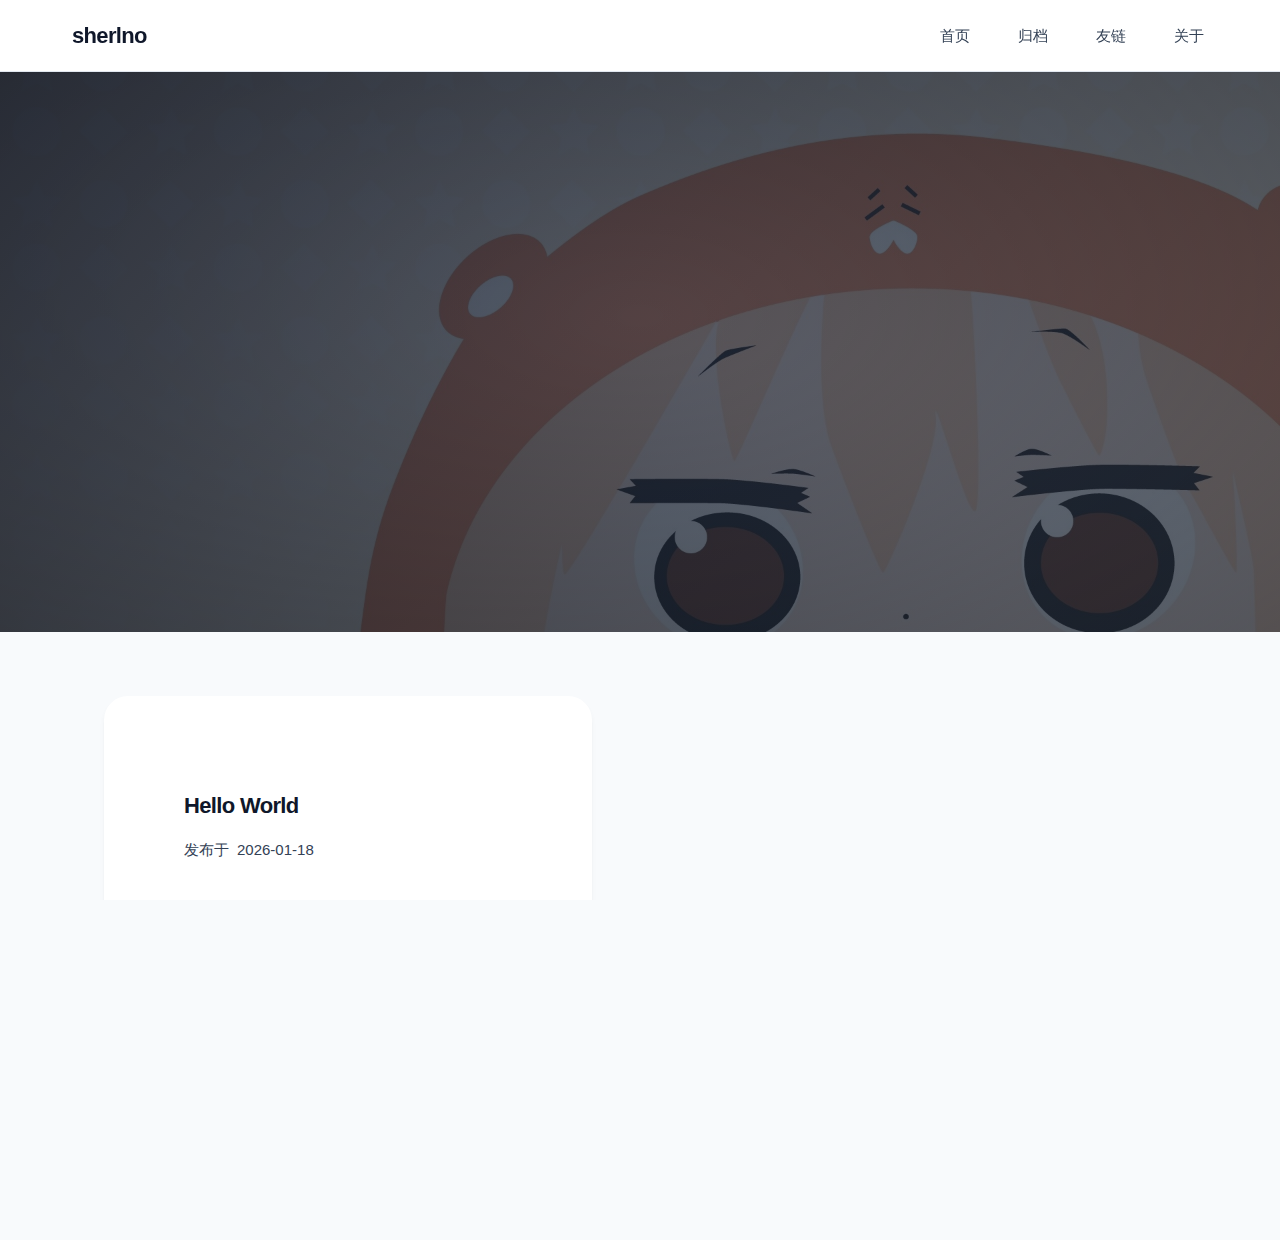
<file: index.html>
<!DOCTYPE html>
<html lang="en">
<head>
  <meta charset="UTF-8">
  <meta name="viewport" content="width=device-width, initial-scale=1.0">
  <meta http-equiv="X-UA-Compatible" content="ie=edge">
  <meta name="theme-color" content="#3367D6"/>
  <link rel="apple-touch-icon" href="/icons-192.png">
  <link rel="manifest" href="/manifest.json">
  
  <meta name="generator" content="Hexo 8.1.1">

  

  

  
    <meta name="author" content="sherlno">
  

  

  

  <title>sherlno</title>

  

  
    <link rel="shortcut icon" href="/favicon.ico">
  

  

  

  

  
<link rel="stylesheet" href="/css/style.css">

</head>
<body>
  <div class="root-container">
    
<!-- header container -->
<header class="header-container">
  
    <div class="post-image"></div>
  

  <!-- navbar -->
<nav class="navbar">
  <div class="navbar-content">
    <!-- logo -->
    <div class="navbar-logo">
      <a href="/">
        
          sherlno
        
      </a>
    </div>
    
    <!-- 导航链接 -->
    <ul class="navbar-list">
      
        
        <li class="navbar-list-item">
          <a href="/">首页</a>
        </li>
      
        
        <li class="navbar-list-item">
          <a href="/archives">归档</a>
        </li>
      
        
        <li class="navbar-list-item">
          <a href="/links">友链</a>
        </li>
      
        
        <li class="navbar-list-item">
          <a href="/about">关于</a>
        </li>
      
    </ul>
    
    <!-- 移动端菜单按钮 -->
    <div class="navbar-btn" aria-label="Toggle menu" role="button" tabindex="0">
      <div></div>
      <div></div>
      <div></div>
    </div>
  </div>
</nav>

  
  
    <div class="header-content">
      <div class="post-text layout-block layout-padding">
        <h1 class="title-wrap">sherlno</h1>
        
      </div>
    </div>
  

  
  

  
  

  
  

  
  

  
  
  
</header>

    <!-- 首页 -->

<!-- post list container -->
<div class="body-container">
  <div class="content-container layout-block article-list">
    
      <div class="article-item layout-padding">
        <article class="card-container article-card content-padding--large soft-size--large soft-style--box">
          

          <div class="card-text">
            
              <a href="/2026/01/18/hello-world/" itemprop="url">
                <h2 class="card-text--title">Hello World</h2>
              </a>
            
            <div class="card-text--row">
              <span>发布于</span>
              <time  class="article-date" datetime="2026-01-18T12:32:53.211Z" itemprop="datePublished">2026-01-18</time>
            </div>
            
            <ul class="wrap-list light">
  
</ul>
            <ul class="wrap-list light">
  
</ul>
          </div>
        </article>
      </div>
    
  </div>
</div>

<!-- page container -->



    <!-- footer container -->
<footer id="footer" class="footer">
  <div class="footer-container">
    
    <div class="social-icons">
      
        
      
        
      
        
      
        
          <a href="https://github.com/SherlnoW/" class="soft-size--primary soft-style--box" target="_blank" rel="noopener noreferrer">
            <svg class="icon icon-github" viewBox="0 0 1024 1024" version="1.1" xmlns="http://www.w3.org/2000/svg">
  <path d="M64.6 512c0 195.6 125.4 361.9 300.1 422.9 23.5 5.9 19.9-10.8 19.9-22.2v-77.6c-135.8 15.9-141.3-74-150.5-89-18.5-31.5-61.9-39.5-49-54.5 31-15.9 62.5 4 98.9 58 26.4 39.1 77.9 32.5 104.1 26 5.7-23.5 17.9-44.5 34.7-60.9-140.7-25.2-199.4-111.1-199.4-213.3 0-49.5 16.4-95.1 48.4-131.8-20.4-60.6 1.9-112.4 4.9-120.1 58.2-5.2 118.5 41.6 123.3 45.3 33.1-8.9 70.8-13.7 112.9-13.7 42.4 0 80.3 4.9 113.5 13.9 11.3-8.6 67.3-48.8 121.4-43.9 2.9 7.7 24.7 58.3 5.5 118.1 32.5 36.8 49 82.8 49 132.4 0 102.3-59 188.3-200.2 213.2 23.5 23.3 38.1 55.5 38.1 91.1v112.7c0.8 9 0 17.9 15.1 17.9C832.7 877 960.4 709.4 960.4 512.1c0-247.5-200.6-447.9-447.9-447.9C265 64.1 64.6 264.5 64.6 512z"></path>
</svg>
          </a>
        
      
        
          <a href="https://twitter.com/guanquanhong" class="soft-size--primary soft-style--box" target="_blank" rel="noopener noreferrer">
            <svg class="icon icon-twitter" viewBox="0 0 1024 1024" version="1.1" xmlns="http://www.w3.org/2000/svg">
  <path d="M962.285714 233.142857q-38.285714 56-92.571429 95.428571 0.571429 8 0.571429 24 0 74.285714-21.714286 148.285714t-66 142-105.428571 120.285714-147.428571 83.428571-184.571429 31.142857q-154.857143 0-283.428571-82.857143 20 2.285714 44.571429 2.285714 128.571429 0 229.142857-78.857143-60-1.142857-107.428571-36.857143t-65.142857-91.142857q18.857143 2.857143 34.857143 2.857143 24.571429 0 48.571429-6.285714-64-13.142857-106-63.714286t-42-117.428571l0-2.285714q38.857143 21.714286 83.428571 23.428571-37.714286-25.142857-60-65.714286t-22.285714-88q0-50.285714 25.142857-93.142857 69.142857 85.142857 168.285714 136.285714t212.285714 56.857143q-4.571429-21.714286-4.571429-42.285714 0-76.571429 54-130.571429t130.571429-54q80 0 134.857143 58.285714 62.285714-12 117.142857-44.571429-21.142857 65.714286-81.142857 101.714286 53.142857-5.714286 106.285714-28.571429z"></path>
</svg>
          </a>
        
      
    </div>
     
    <p>&copy; 2026 <a href="/" target="_blank">sherlno</a></p>

    
  </div>
</footer>
  </div>

  <div class="back-to-top-fixed soft-size--round soft-style--box">
    <svg class="icon icon-back-to-top" viewBox="0 0 1024 1024" version="1.1" xmlns="http://www.w3.org/2000/svg">
      <path d="M725.333333 426.666667c-12.8 0-21.333333-4.266667-29.866667-12.8l-213.333333-213.333333c-17.066667-17.066667-17.066667-42.666667 0-59.733333s42.666667-17.066667 59.733333 0l213.333333 213.333333c17.066667 17.066667 17.066667 42.666667 0 59.733333C746.666667 422.4 738.133333 426.666667 725.333333 426.666667z"></path>
      <path d="M298.666667 426.666667c-12.8 0-21.333333-4.266667-29.866667-12.8-17.066667-17.066667-17.066667-42.666667 0-59.733333l213.333333-213.333333c17.066667-17.066667 42.666667-17.066667 59.733333 0s17.066667 42.666667 0 59.733333l-213.333333 213.333333C320 422.4 311.466667 426.666667 298.666667 426.666667z"></path>
      <path d="M512 896c-25.6 0-42.666667-17.066667-42.666667-42.666667L469.333333 170.666667c0-25.6 17.066667-42.666667 42.666667-42.666667s42.666667 17.066667 42.666667 42.666667l0 682.666667C554.666667 878.933333 537.6 896 512 896z"></path>
    </svg>
  </div>

  
  










  


  


  




<script src="/js/script.js"></script>


  
  <!-- 尾部用户自定义相关内容 -->
</body>
</html>
</file>
<file: css/style.css>
/**
 * 现代化设计系统 - Modern Design System
 * 
 * 基于专业设计原则重构的 Hexo 主题样式
 * 特点：
 * 1. 专业大气的视觉风格
 * 2. 完整的响应式设计
 * 3. 精致的动画和交互
 * 4. 无障碍设计支持
 * 5. 性能优化
 */
@media screen and (min-width: 1024px) {
  :root {
    --layout-max-width: 1200px;
    --layout-padding: 32px;
    --content-large-padding: 48px 40px;
    --content-primary-padding: 32px 28px;
    --content-small-padding: 24px 20px;
    --font-hero-size: 64px;
    --font-display-size: 48px;
    --font-large-size: 32px;
    --font-stress-size: 22px;
    --font-common-size: 17px;
    --font-base-size: 15px;
    --font-small-size: 13px;
    --font-base-lh: 1.7;
    --font-heading-lh: 1.3;
    --letter-spacing-tight: -0.03em;
    --letter-spacing-normal: 0;
    --letter-spacing-wide: 0.02em;
    --banner-height: 560px;
    --radius-xl: 24px;
    --radius-lg: 16px;
    --radius-md: 12px;
    --radius-sm: 8px;
    --radius-xs: 4px;
    --radius-full: 9999px;
    --shadow-sm: 0 1px 2px 0 rgba(0,0,0,0.03);
    --shadow-md: 0 4px 6px -1px rgba(0,0,0,0.05), 0 2px 4px -2px rgba(0,0,0,0.03);
    --shadow-lg: 0 10px 15px -3px rgba(0,0,0,0.06), 0 4px 6px -4px rgba(0,0,0,0.03);
    --shadow-xl: 0 20px 25px -5px rgba(0,0,0,0.08), 0 8px 10px -6px rgba(0,0,0,0.04);
    --shadow-2xl: 0 25px 50px -12px rgba(0,0,0,0.12);
    --shadow-inner: inset 0 2px 4px 0 rgba(0,0,0,0.03);
    --space-1: 4px;
    --space-2: 8px;
    --space-3: 12px;
    --space-4: 16px;
    --space-5: 20px;
    --space-6: 24px;
    --space-8: 32px;
    --space-10: 40px;
    --space-12: 48px;
    --space-16: 64px;
    --space-20: 80px;
    --transition-fast: 150ms cubic-bezier(0.4, 0, 0.2, 1);
    --transition-base: 250ms cubic-bezier(0.4, 0, 0.2, 1);
    --transition-slow: 350ms cubic-bezier(0.4, 0, 0.2, 1);
  }
}
@media screen and (min-width: 768px) and (max-width: 1023px) {
  :root {
    --layout-max-width: 100%;
    --layout-padding: 24px;
    --content-large-padding: 36px 32px;
    --content-primary-padding: 28px 24px;
    --content-small-padding: 20px 16px;
    --font-hero-size: 48px;
    --font-display-size: 36px;
    --font-large-size: 28px;
    --font-stress-size: 20px;
    --font-common-size: 16px;
    --font-base-size: 14px;
    --font-small-size: 12px;
    --font-base-lh: 1.65;
    --banner-height: 420px;
    --radius-xl: 20px;
    --radius-lg: 14px;
    --radius-md: 10px;
    --radius-sm: 6px;
  }
}
@media screen and (max-width: 767px) {
  :root {
    --layout-max-width: 100%;
    --layout-padding: 16px;
    --content-large-padding: 28px 20px;
    --content-primary-padding: 20px 16px;
    --content-small-padding: 16px 12px;
    --font-hero-size: 36px;
    --font-display-size: 28px;
    --font-large-size: 24px;
    --font-stress-size: 18px;
    --font-common-size: 15px;
    --font-base-size: 14px;
    --font-small-size: 12px;
    --font-base-lh: 1.6;
    --banner-height: 340px;
    --radius-xl: 16px;
    --radius-lg: 12px;
    --radius-md: 8px;
    --radius-sm: 6px;
  }
}
:root {
  --z-dropdown: 100;
  --z-sticky: 200;
  --z-fixed: 300;
  --z-modal-backdrop: 400;
  --z-modal: 500;
  --z-popover: 600;
  --z-tooltip: 700;
  scroll-behavior: smooth;
  --font-sans: -apple-system, BlinkMacSystemFont, "Segoe UI", Roboto, "Helvetica Neue", Arial, "Noto Sans", "PingFang SC", "Hiragino Sans GB", "Microsoft YaHei", sans-serif;
  --font-mono: "SF Mono", "Fira Code", Consolas, Monaco, "Courier New", monospace;
}
:root.theme-light {
  --color-primary-50: #f0f9ff;
  --color-primary-100: #e0f2fe;
  --color-primary-200: #bae6fd;
  --color-primary-300: #7dd3fc;
  --color-primary-400: #38bdf8;
  --color-primary-500: #0ea5e9;
  --color-primary-600: #0284c7;
  --color-primary-700: #0369a1;
  --color-primary-800: #075985;
  --color-primary-900: #0c4a6e;
  --color-neutral-0: #fff;
  --color-neutral-50: #f8fafc;
  --color-neutral-100: #f1f5f9;
  --color-neutral-200: #e2e8f0;
  --color-neutral-300: #cbd5e1;
  --color-neutral-400: #94a3b8;
  --color-neutral-500: #64748b;
  --color-neutral-600: #475569;
  --color-neutral-700: #334155;
  --color-neutral-800: #1e293b;
  --color-neutral-900: #0f172a;
  --color-neutral-950: #020617;
  --color-success: #10b981;
  --color-warning: #f59e0b;
  --color-error: #ef4444;
  --color-info: #0ea5e9;
  --theme-bg-primary: #f8fafc;
  --theme-bg-secondary: #f1f5f9;
  --theme-bg-tertiary: #e2e8f0;
  --theme-bg-card: #fff;
  --theme-bg-hover: #f1f5f9;
  --theme-bg-active: #f0f9ff;
  --theme-text-primary: #0f172a;
  --theme-text-secondary: #334155;
  --theme-text-tertiary: #64748b;
  --theme-text-disabled: #94a3b8;
  --theme-text-inverse: #fff;
  --theme-border-primary: #e2e8f0;
  --theme-border-secondary: #cbd5e1;
  --theme-border-focus: #38bdf8;
  --theme-text-active: #0284c7;
  --theme-text-link: #0284c7;
  --theme-bg-active-subtle: #f0f9ff;
}
:root.theme-dark {
  --color-primary-50: #0c4a6e;
  --color-primary-100: #075985;
  --color-primary-200: #0369a1;
  --color-primary-300: #0284c7;
  --color-primary-400: #0ea5e9;
  --color-primary-500: #38bdf8;
  --color-primary-600: #7dd3fc;
  --color-primary-700: #bae6fd;
  --color-primary-800: #e0f2fe;
  --color-primary-900: #f0f9ff;
  --color-neutral-0: #000;
  --color-neutral-50: #020617;
  --color-neutral-100: #0f172a;
  --color-neutral-200: #1e293b;
  --color-neutral-300: #334155;
  --color-neutral-400: #475569;
  --color-neutral-500: #64748b;
  --color-neutral-600: #94a3b8;
  --color-neutral-700: #cbd5e1;
  --color-neutral-800: #e2e8f0;
  --color-neutral-900: #f1f5f9;
  --color-neutral-950: #f8fafc;
  --color-success: #34d399;
  --color-warning: #fbbf24;
  --color-error: #f87171;
  --color-info: #0ea5e9;
  --theme-bg-primary: #0f172a;
  --theme-bg-secondary: #1e293b;
  --theme-bg-tertiary: #334155;
  --theme-bg-card: #1e293b;
  --theme-bg-hover: #334155;
  --theme-bg-active: #075985;
  --theme-text-primary: #f1f5f9;
  --theme-text-secondary: #cbd5e1;
  --theme-text-tertiary: #64748b;
  --theme-text-disabled: #475569;
  --theme-text-inverse: #000;
  --theme-border-primary: #334155;
  --theme-border-secondary: #475569;
  --theme-border-focus: #0ea5e9;
  --theme-text-active: #0ea5e9;
  --theme-text-link: #0ea5e9;
  --theme-bg-active-subtle: #075985;
}
@media (prefers-color-scheme: light) {
  :root {
    --color-primary-50: #f0f9ff;
    --color-primary-100: #e0f2fe;
    --color-primary-200: #bae6fd;
    --color-primary-300: #7dd3fc;
    --color-primary-400: #38bdf8;
    --color-primary-500: #0ea5e9;
    --color-primary-600: #0284c7;
    --color-primary-700: #0369a1;
    --color-primary-800: #075985;
    --color-primary-900: #0c4a6e;
    --color-neutral-0: #fff;
    --color-neutral-50: #f8fafc;
    --color-neutral-100: #f1f5f9;
    --color-neutral-200: #e2e8f0;
    --color-neutral-300: #cbd5e1;
    --color-neutral-400: #94a3b8;
    --color-neutral-500: #64748b;
    --color-neutral-600: #475569;
    --color-neutral-700: #334155;
    --color-neutral-800: #1e293b;
    --color-neutral-900: #0f172a;
    --color-neutral-950: #020617;
    --color-success: #10b981;
    --color-warning: #f59e0b;
    --color-error: #ef4444;
    --color-info: #0ea5e9;
    --theme-bg-primary: #f8fafc;
    --theme-bg-secondary: #f1f5f9;
    --theme-bg-tertiary: #e2e8f0;
    --theme-bg-card: #fff;
    --theme-bg-hover: #f1f5f9;
    --theme-bg-active: #f0f9ff;
    --theme-text-primary: #0f172a;
    --theme-text-secondary: #334155;
    --theme-text-tertiary: #64748b;
    --theme-text-disabled: #94a3b8;
    --theme-text-inverse: #fff;
    --theme-border-primary: #e2e8f0;
    --theme-border-secondary: #cbd5e1;
    --theme-border-focus: #38bdf8;
    --theme-text-active: #0284c7;
    --theme-text-link: #0284c7;
    --theme-bg-active-subtle: #f0f9ff;
  }
}
@media (prefers-color-scheme: dark) {
  :root {
    --color-primary-50: #0c4a6e;
    --color-primary-100: #075985;
    --color-primary-200: #0369a1;
    --color-primary-300: #0284c7;
    --color-primary-400: #0ea5e9;
    --color-primary-500: #38bdf8;
    --color-primary-600: #7dd3fc;
    --color-primary-700: #bae6fd;
    --color-primary-800: #e0f2fe;
    --color-primary-900: #f0f9ff;
    --color-neutral-0: #000;
    --color-neutral-50: #020617;
    --color-neutral-100: #0f172a;
    --color-neutral-200: #1e293b;
    --color-neutral-300: #334155;
    --color-neutral-400: #475569;
    --color-neutral-500: #64748b;
    --color-neutral-600: #94a3b8;
    --color-neutral-700: #cbd5e1;
    --color-neutral-800: #e2e8f0;
    --color-neutral-900: #f1f5f9;
    --color-neutral-950: #f8fafc;
    --color-success: #34d399;
    --color-warning: #fbbf24;
    --color-error: #f87171;
    --color-info: #0ea5e9;
    --theme-bg-primary: #0f172a;
    --theme-bg-secondary: #1e293b;
    --theme-bg-tertiary: #334155;
    --theme-bg-card: #1e293b;
    --theme-bg-hover: #334155;
    --theme-bg-active: #075985;
    --theme-text-primary: #f1f5f9;
    --theme-text-secondary: #cbd5e1;
    --theme-text-tertiary: #64748b;
    --theme-text-disabled: #475569;
    --theme-text-inverse: #000;
    --theme-border-primary: #334155;
    --theme-border-secondary: #475569;
    --theme-border-focus: #0ea5e9;
    --theme-text-active: #0ea5e9;
    --theme-text-link: #0ea5e9;
    --theme-bg-active-subtle: #075985;
  }
}
::-webkit-scrollbar {
  width: 8px;
  height: 8px;
}
::-webkit-scrollbar-track {
  background: var(--theme-bg-primary);
}
::-webkit-scrollbar-thumb {
  background: var(--theme-text-tertiary);
  border-radius: 4px;
  transition: background var(--transition-fast);
}
::-webkit-scrollbar-thumb:hover {
  background: var(--theme-text-secondary);
}
*,
*::before,
*::after {
  box-sizing: border-box;
}
* {
  margin: 0;
  padding: 0;
}
html,
body {
  height: 100%;
  overflow-x: hidden;
}
html {
  font-family: var(--font-sans);
  font-size: var(--font-base-size);
  line-height: var(--font-base-lh);
  -webkit-font-smoothing: antialiased;
  -moz-osx-font-smoothing: grayscale;
  text-rendering: optimizeLegibility;
  scroll-behavior: smooth;
}
body {
  font-family: var(--font-sans);
  font-size: var(--font-common-size);
  line-height: var(--font-base-lh);
  color: var(--theme-text-primary);
  background-color: var(--theme-bg-primary);
  transition: background-color var(--transition-base), color var(--transition-base);
}
img,
picture,
video,
canvas,
svg {
  display: block;
  max-width: 100%;
  height: auto;
}
input,
button,
textarea,
select {
  font: inherit;
}
p,
h1,
h2,
h3,
h4,
h5,
h6 {
  overflow-wrap: break-word;
}
a {
  color: inherit;
  text-decoration: none;
}
ul,
ol {
  list-style: none;
}
button {
  cursor: pointer;
  border: none;
  background: none;
  padding: 0;
}
.root-container {
  min-height: 100vh;
  display: flex;
  flex-direction: column;
  background-color: var(--theme-bg-primary);
  transition: background-color var(--transition-base);
}
.body-container {
  flex: 1;
  position: relative;
  padding: var(--space-8) 0;
}
.content-container {
  width: 100%;
  max-width: var(--layout-max-width);
  margin-left: auto;
  margin-right: auto;
  padding-left: var(--layout-padding);
  padding-right: var(--layout-padding);
}
.layout-block {
  width: 100%;
  max-width: var(--layout-max-width);
  margin-left: auto;
  margin-right: auto;
}
.layout-padding {
  padding: var(--layout-padding);
}
.layout-margin {
  margin: var(--layout-padding);
}
.content-padding--large {
  padding: var(--content-large-padding);
}
.content-padding--primary {
  padding: var(--content-primary-padding);
}
.content-padding--small {
  padding: var(--content-small-padding);
}
.card {
  background-color: var(--theme-bg-card);
  border-radius: var(--radius-xl);
  box-shadow: var(--shadow-md);
  transition: transform var(--transition-base), box-shadow var(--transition-base);
}
.card:hover {
  transform: translateY(-4px);
  box-shadow: var(--shadow-xl);
}
.card:active {
  transform: translateY(-2px);
}
.card--large {
  border-radius: var(--radius-xl);
  padding: var(--content-large-padding);
}
.card--medium {
  border-radius: var(--radius-lg);
  padding: var(--content-primary-padding);
}
.card--small {
  border-radius: var(--radius-md);
  padding: var(--content-small-padding);
}
.btn {
  display: inline-flex;
  align-items: center;
  justify-content: center;
  gap: var(--space-2);
  font-weight: 600;
  border-radius: var(--radius-lg);
  transition: all var(--transition-base);
  cursor: pointer;
  border: none;
  text-decoration: none;
}
.btn:focus-visible {
  outline: 2px solid var(--theme-border-focus);
  outline-offset: 2px;
}
.btn--primary {
  background: linear-gradient(135deg, var(--color-primary-500), var(--color-primary-600));
  color: var(--theme-text-inverse);
  box-shadow: 0 4px 14px 0 rgba(14,165,233,0.39);
}
.btn--primary:hover {
  transform: translateY(-2px);
  box-shadow: 0 6px 20px 0 rgba(14,165,233,0.5);
}
.btn--primary:active {
  transform: translateY(0);
}
.btn--secondary {
  background: var(--theme-bg-card);
  color: var(--theme-text-primary);
  border: 1px solid var(--theme-border-primary);
}
.btn--secondary:hover {
  background: var(--theme-bg-hover);
  border-color: var(--theme-border-secondary);
  transform: translateY(-2px);
}
.btn--secondary:active {
  transform: translateY(0);
}
.btn--ghost {
  background: transparent;
  color: var(--theme-text-secondary);
}
.btn--ghost:hover {
  background: var(--theme-bg-hover);
  color: var(--theme-text-primary);
}
.btn--small {
  padding: var(--space-2) var(--space-4);
  font-size: var(--font-small-size);
}
.btn--medium {
  padding: var(--space-3) var(--space-6);
  font-size: var(--font-base-size);
}
.btn--large {
  padding: var(--space-4) var(--space-8);
  font-size: var(--font-stress-size);
}
.link {
  color: var(--theme-text-link);
  text-decoration: none;
  font-weight: 500;
  transition: color var(--transition-fast);
}
.link:hover {
  color: var(--theme-text-active);
  text-decoration: underline;
}
.link--underline {
  position: relative;
}
.link--underline::after {
  content: '';
  position: absolute;
  bottom: -2px;
  left: 0;
  width: 0;
  height: 2px;
  background: var(--theme-text-active);
  transition: width var(--transition-base);
}
.link--underline:hover::after {
  width: 100%;
}
.tag {
  display: inline-flex;
  align-items: center;
  padding: var(--space-1) var(--space-3);
  font-size: var(--font-small-size);
  font-weight: 500;
  border-radius: var(--radius-full);
  background: var(--theme-bg-tertiary);
  color: var(--theme-text-secondary);
  transition: all var(--transition-fast);
}
.tag:hover {
  background: var(--theme-bg-hover);
  color: var(--theme-text-primary);
  transform: translateY(-1px);
}
.tag--primary {
  background: var(--color-primary-100);
  color: var(--color-primary-700);
}
.tag--success {
  background: rgba(16,185,129,0.1);
  color: var(--color-success);
}
.tag--warning {
  background: rgba(245,158,11,0.1);
  color: var(--color-warning);
}
.tag--error {
  background: rgba(239,68,68,0.1);
  color: var(--color-error);
}
.animate-fade-in {
  animation: fadeIn 0.3s ease-out forwards;
}
.animate-fade-in-up {
  animation: fadeInUp 0.4s cubic-bezier(0.4, 0, 0.2, 1) forwards;
  opacity: 0;
}
.animate-slide-in-right {
  animation: slideInRight 0.3s ease-out forwards;
}
.animate-pulse {
  animation: pulse 2s cubic-bezier(0.4, 0, 0.6, 1) infinite;
}
.text-truncate {
  overflow: hidden;
  text-overflow: ellipsis;
  white-space: nowrap;
}
.text-truncate-2 {
  display: -webkit-box;
  -webkit-line-clamp: 2;
  -webkit-box-orient: vertical;
  overflow: hidden;
}
.text-truncate-3 {
  display: -webkit-box;
  -webkit-line-clamp: 3;
  -webkit-box-orient: vertical;
  overflow: hidden;
}
.sr-only {
  position: absolute;
  width: 1px;
  height: 1px;
  padding: 0;
  margin: -1px;
  overflow: hidden;
  clip: rect(0, 0, 0, 0);
  white-space: nowrap;
  border: 0;
}
.hide-scrollbar {
  -ms-overflow-style: none;
  scrollbar-width: none;
}
.hide-scrollbar::-webkit-scrollbar {
  display: none;
}
.back-to-top-fixed {
  position: fixed;
  bottom: var(--space-8);
  right: var(--space-8);
  width: 56px;
  height: 56px;
  border-radius: var(--radius-full);
  background: var(--theme-bg-card);
  box-shadow: var(--shadow-lg);
  border: 1px solid var(--theme-border-primary);
  cursor: pointer;
  z-index: var(--z-fixed);
  opacity: 0;
  transform: translateY(100px);
  transition: all var(--transition-base);
  display: flex;
  align-items: center;
  justify-content: center;
}
.back-to-top-fixed:hover {
  transform: translateY(-2px);
  box-shadow: var(--shadow-xl);
}
.back-to-top-fixed.show {
  opacity: 1;
  transform: translateY(0);
}
@media screen and (max-width: 767px) {
  .back-to-top-fixed {
    width: 48px;
    height: 48px;
    bottom: var(--space-6);
    right: var(--space-6);
  }
}
@media screen and (max-width: 767px) {
  .hide-mobile {
    display: none !important;
  }
}
@media screen and (min-width: 768px) and (max-width: 1023px) {
  .hide-tablet {
    display: none !important;
  }
}
@media screen and (min-width: 1024px) {
  .hide-desktop {
    display: none !important;
  }
}
.theme-transition * {
  transition: background-color var(--transition-base), color var(--transition-base), border-color var(--transition-base);
}
.navbar {
  position: fixed;
  top: 0;
  left: 0;
  right: 0;
  z-index: var(--z-fixed);
  height: 72px;
  transition: all var(--transition-base);
  background: var(--theme-bg-card);
  border-bottom: 1px solid var(--theme-border-primary);
  box-shadow: var(--shadow-sm);
}
.navbar-content {
  display: flex;
  align-items: center;
  justify-content: space-between;
  height: 100%;
  width: 100%;
  max-width: var(--layout-max-width);
  margin-left: auto;
  margin-right: auto;
  padding-left: var(--layout-padding);
  padding-right: var(--layout-padding);
  gap: var(--space-8);
}
.navbar-logo {
  flex: 0 0 auto;
}
.navbar-logo a {
  display: flex;
  align-items: center;
  gap: var(--space-3);
  font-size: var(--font-stress-size);
  font-weight: 700;
  color: var(--theme-text-primary);
  transition: all var(--transition-fast);
  letter-spacing: var(--letter-spacing-tight);
}
.navbar-logo a:hover {
  opacity: 0.8;
}
.navbar-logo img {
  max-height: 36px;
  width: auto;
  border-radius: var(--radius-sm);
}
.navbar-list {
  display: flex;
  align-items: center;
  gap: var(--space-10);
  margin: 0;
  padding: 0;
  margin-left: auto;
}
.navbar-list-item a {
  position: relative;
  display: block;
  padding: var(--space-3) var(--space-1);
  font-size: var(--font-base-size);
  font-weight: 500;
  color: var(--theme-text-secondary);
  transition: all var(--transition-fast);
  text-decoration: none;
}
.navbar-list-item a::after {
  content: '';
  position: absolute;
  bottom: 0;
  left: 0;
  width: 100%;
  height: 3px;
  background: var(--color-primary-500);
  transform: scaleX(0);
  transition: transform var(--transition-base);
  border-radius: var(--radius-full) var(--radius-full) 0 0;
}
.navbar-list-item a:hover {
  color: var(--theme-text-primary);
}
.navbar-list-item a:hover::after {
  transform: scaleX(0.6);
}
.navbar-list-item a:focus-visible {
  outline: 2px solid var(--theme-border-focus);
  outline-offset: 2px;
  border-radius: var(--radius-xs);
}
.navbar-list-item.active a,
.navbar-list-item a.active {
  color: var(--color-primary-500);
  font-weight: 600;
}
.navbar-list-item.active a::after,
.navbar-list-item a.active::after {
  transform: scaleX(1);
}
.navbar-list-item.active a:hover,
.navbar-list-item a.active:hover {
  color: var(--color-primary-600);
}
.navbar-btn {
  display: none;
  position: relative;
  width: 24px;
  height: 24px;
  cursor: pointer;
  z-index: calc(var(--z-modal) + 1);
  background: none;
  border: none;
  padding: var(--space-1);
  border-radius: var(--radius-sm);
  transition: all var(--transition-fast);
}
.navbar-btn:hover {
  background: var(--theme-bg-hover);
}
.navbar-btn:focus-visible {
  outline: 2px solid var(--theme-border-focus);
  outline-offset: 2px;
}
.navbar-btn div {
  position: absolute;
  top: 0;
  left: 0;
  width: 100%;
  height: 100%;
  transform-origin: center;
  transition: transform var(--transition-base);
}
.navbar-btn div::before {
  position: absolute;
  content: "";
  left: 0;
  right: 0;
  top: 0;
  bottom: 0;
  margin: auto;
  width: 100%;
  height: 2px;
  border-radius: var(--radius-full);
  background-color: var(--theme-text-primary);
  transition: all var(--transition-base);
}
.navbar-btn div:nth-child(1)::before {
  transform: translateY(-7px);
}
.navbar-btn div:nth-child(3)::before {
  transform: translateY(7px);
}
.navbar-btn.active {
  background: var(--theme-bg-hover);
}
.navbar-btn.active div:nth-child(1) {
  transform: rotate(45deg);
}
.navbar-btn.active div:nth-child(1)::before {
  transform: translateY(0);
}
.navbar-btn.active div:nth-child(2)::before {
  opacity: 0;
}
.navbar-btn.active div:nth-child(3) {
  transform: rotate(-45deg);
}
.navbar-btn.active div:nth-child(3)::before {
  transform: translateY(0);
}
@media screen and (max-width: 767px) {
  .navbar {
    height: 60px;
  }
  .navbar-content {
    gap: var(--space-4);
    padding: 0 var(--space-4);
  }
  .navbar-logo a {
    font-size: calc(var(--font-stress-size) * 0.9);
  }
  .navbar-btn {
    display: block;
    margin-left: auto;
  }
  .navbar-list {
    display: none;
    position: fixed;
    top: 60px;
    left: 0;
    width: 100vw;
    height: calc(100vh - $mobile-navbar-height);
    flex-direction: column;
    align-items: center;
    justify-content: flex-start;
    gap: 0;
    background: var(--theme-bg-card);
    z-index: var(--z-modal);
    margin: 0;
    padding: var(--space-6) 0;
    border-top: 1px solid var(--theme-border-primary);
  }
  .navbar-list .navbar-list-item {
    width: 100%;
    text-align: center;
  }
  .navbar-list .navbar-list-item a {
    font-size: var(--font-stress-size);
    color: var(--theme-text-primary);
    padding: var(--space-4) var(--space-6);
  }
  .navbar-list .navbar-list-item a::after {
    display: none;
  }
  .navbar-list .navbar-list-item a:hover {
    background: var(--theme-bg-hover);
  }
  .navbar-list .navbar-list-item.active a,
  .navbar-list .navbar-list-item a.active {
    color: var(--color-primary-500);
    background: var(--theme-bg-active-subtle);
  }
  html.show-mobile-nav {
    overflow: hidden;
  }
  html.show-mobile-nav .navbar-list {
    display: flex;
    animation: slideDown 0.3s ease-out forwards;
  }
}
@media screen and (min-width: 768px) and (max-width: 1023px) {
  .navbar-content {
    gap: var(--space-6);
  }
  .navbar-list {
    gap: var(--space-8);
  }
  .navbar-list-item a {
    font-size: var(--font-base-size);
    padding: var(--space-2) var(--space-1);
  }
}
@-moz-keyframes slideDown {
  from {
    opacity: 0;
    transform: translateY(-10px);
  }
  to {
    opacity: 1;
    transform: translateY(0);
  }
}
@-webkit-keyframes slideDown {
  from {
    opacity: 0;
    transform: translateY(-10px);
  }
  to {
    opacity: 1;
    transform: translateY(0);
  }
}
@-o-keyframes slideDown {
  from {
    opacity: 0;
    transform: translateY(-10px);
  }
  to {
    opacity: 1;
    transform: translateY(0);
  }
}
@keyframes slideDown {
  from {
    opacity: 0;
    transform: translateY(-10px);
  }
  to {
    opacity: 1;
    transform: translateY(0);
  }
}
.header-container {
  position: relative;
  padding-top: 72px;
}
.header-container.post .post-text {
  text-align: left;
}
.header-content {
  position: relative;
  width: 100%;
  height: var(--banner-height);
  display: flex;
  flex-direction: column;
  align-items: center;
  justify-content: center;
  overflow: hidden;
  animation: fadeIn 0.8s ease-out forwards;
}
.post-image {
  position: absolute;
  top: 0;
  left: 0;
  width: 100%;
  height: 100%;
  z-index: 0;
  background-size: cover;
  background-position: center;
  background-repeat: no-repeat;
}
.post-image::before {
  content: '';
  position: absolute;
  top: 0;
  left: 0;
  width: 100%;
  height: 100%;
  background: linear-gradient(135deg, rgba(15,23,42,0.85) 0%, rgba(30,41,59,0.75) 50%, rgba(51,65,85,0.65) 100%);
}
.post-image::after {
  content: '';
  position: absolute;
  top: 0;
  left: 0;
  width: 100%;
  height: 100%;
  background: radial-gradient(ellipse at center, transparent 0%, rgba(0,0,0,0.3) 100%);
}
:root {
  --banner-image: url("/images/mai.jpg");
}
:root.theme-dark {
  --banner-image: url("/images/mai-dark.jpg");
}
.post-image {
  background-image: var(--banner-image);
}
.post-text {
  position: relative;
  z-index: 1;
  text-align: center;
  color: var(--theme-text-inverse);
  padding: var(--content-large-padding);
  animation: fadeInUp 0.8s cubic-bezier(0.4, 0, 0.2, 1) 0.2s forwards;
  opacity: 0;
}
.title-wrap {
  font-size: var(--font-hero-size);
  font-weight: 800;
  line-height: var(--font-heading-lh);
  letter-spacing: var(--letter-spacing-tight);
  color: var(--theme-text-inverse);
  text-shadow: 0 4px 20px rgba(0,0,0,0.3);
  transition: transform var(--transition-slow);
}
.title-wrap:hover {
  transform: scale(1.02);
}
.title-sub-wrap {
  margin-top: var(--space-6);
  font-size: var(--font-common-size);
  font-weight: 400;
  color: rgba(255,255,255,0.85);
  letter-spacing: var(--letter-spacing-wide);
}
.title-sub-wrap strong {
  font-weight: 600;
  color: var(--theme-text-inverse);
}
.title-sub-wrap span {
  opacity: 0.8;
}
.last-time {
  margin-top: var(--space-3);
  font-size: var(--font-base-size);
  color: rgba(255,255,255,0.7);
}
.last-time span {
  opacity: 0.8;
}
.post-text a {
  position: relative;
  color: var(--theme-text-inverse);
  font-weight: 500;
  border-bottom: 1px solid rgba(255,255,255,0.3);
  transition: all var(--transition-fast);
}
.post-text a:hover {
  color: var(--theme-text-inverse);
  border-bottom-color: rgba(255,255,255,0.8);
  text-shadow: 0 0 20px rgba(255,255,255,0.3);
}
.post-meta {
  display: flex;
  flex-wrap: wrap;
  align-items: center;
  gap: var(--space-3);
  margin-top: var(--space-6);
}
.post-meta.center {
  justify-content: center;
}
@media screen and (min-width: 768px) and (max-width: 1023px) {
  .header-container {
    padding-top: 72px;
  }
  .title-wrap {
    font-size: var(--font-display-size);
  }
  .title-sub-wrap {
    margin-top: var(--space-5);
  }
}
@media screen and (max-width: 767px) {
  .header-container {
    padding-top: 60px;
  }
  .header-content {
    justify-content: flex-end;
    padding-bottom: var(--space-10);
  }
  .post-text {
    text-align: left;
    padding: var(--content-primary-padding);
  }
  .title-wrap {
    font-size: var(--font-large-size);
  }
  .title-sub-wrap {
    margin-top: var(--space-4);
    font-size: var(--font-base-size);
  }
  .post-meta {
    margin-top: var(--space-4);
  }
}
.footer {
  width: 100%;
  padding: var(--space-12) 0;
  margin-top: auto;
  background: var(--theme-bg-secondary);
  border-top: 1px solid var(--theme-border-primary);
}
.footer-container {
  width: 100%;
  max-width: var(--layout-max-width);
  margin-left: auto;
  margin-right: auto;
  padding-left: var(--layout-padding);
  padding-right: var(--layout-padding);
  text-align: center;
}
.social-icons {
  display: flex;
  align-items: center;
  justify-content: center;
  flex-wrap: wrap;
  gap: var(--space-4);
  margin-bottom: var(--space-8);
}
.social-icons a {
  display: flex;
  align-items: center;
  justify-content: center;
  width: 48px;
  height: 48px;
  border-radius: var(--radius-full);
  background: var(--theme-bg-card);
  color: var(--theme-text-secondary);
  transition: all var(--transition-base);
  box-shadow: var(--shadow-sm);
}
.social-icons a:hover {
  transform: translateY(-4px);
  background: var(--theme-bg-hover);
  color: var(--theme-text-active);
  box-shadow: var(--shadow-lg);
}
.social-icons a:active {
  transform: translateY(-2px);
}
.social-icons a svg {
  width: 22px;
  height: 22px;
  fill: currentColor;
}
.footer-copyright {
  color: var(--theme-text-tertiary);
  font-size: var(--font-small-size);
  line-height: 1.8;
}
.footer-copyright p {
  margin: var(--space-2) 0;
}
.footer-copyright a {
  color: var(--theme-text-secondary);
  font-weight: 500;
  transition: all var(--transition-fast);
}
.footer-copyright a:hover {
  color: var(--theme-text-active);
  text-decoration: underline;
}
.footer-nav {
  display: flex;
  align-items: center;
  justify-content: center;
  flex-wrap: wrap;
  gap: var(--space-6);
  margin-bottom: var(--space-8);
}
.footer-nav a {
  font-size: var(--font-base-size);
  font-weight: 500;
  color: var(--theme-text-secondary);
  transition: color var(--transition-fast);
}
.footer-nav a:hover {
  color: var(--theme-text-primary);
}
.footer-divider {
  width: 60px;
  height: 2px;
  background: var(--theme-border-primary);
  margin: var(--space-8) auto;
  border-radius: var(--radius-full);
}
@media screen and (max-width: 767px) {
  .footer {
    padding: var(--space-8) 0;
  }
  .social-icons {
    gap: var(--space-3);
    margin-bottom: var(--space-6);
  }
  .social-icons a {
    width: 44px;
    height: 44px;
  }
  .social-icons a svg {
    width: 20px;
    height: 20px;
  }
  .footer-nav {
    gap: var(--space-4);
    margin-bottom: var(--space-6);
  }
  .footer-divider {
    margin: var(--space-6) auto;
  }
}
@media screen and (min-width: 768px) and (max-width: 1023px) {
  .footer {
    padding: var(--space-10) 0;
  }
}
.card-container {
  position: relative;
  height: 100%;
  border-radius: var(--radius-xl);
  overflow: hidden;
  background: var(--theme-bg-card);
  box-shadow: var(--shadow-md);
  transition: all var(--transition-base);
}
.card-container:hover {
  transform: translateY(-8px);
  box-shadow: var(--shadow-2xl);
}
.card-container:active {
  transform: translateY(-4px);
}
.article-list {
  display: grid;
  grid-template-columns: repeat(auto-fill, minmax(360px, 1fr));
  gap: var(--space-8);
}
@media screen and (max-width: 767px) {
  .article-list {
    grid-template-columns: 1fr;
    gap: var(--space-6);
  }
}
@media screen and (min-width: 768px) and (max-width: 1023px) {
  .article-list {
    grid-template-columns: repeat(2, 1fr);
    gap: var(--space-6);
  }
}
.article-item {
  height: 100%;
}
.article-card {
  display: flex;
  flex-direction: column;
  height: 100%;
}
.card-cover {
  position: absolute;
  top: 0;
  left: 0;
  right: 0;
  bottom: 0;
  background-size: cover;
  background-position: center;
  background-repeat: no-repeat;
  transition: transform 0.6s cubic-bezier(0.4, 0, 0.2, 1);
}
.card-cover::after {
  content: '';
  position: absolute;
  top: 0;
  left: 0;
  width: 100%;
  height: 100%;
  background: linear-gradient(180deg, transparent 0%, transparent 30%, rgba(0,0,0,0.6) 100%);
  transition: opacity var(--transition-base);
}
.card-container:hover .card-cover {
  transform: scale(1.08);
}
.card-container:hover .card-cover::after {
  opacity: 0.8;
}
.card-text {
  position: relative;
  z-index: 1;
  padding: var(--content-large-padding);
  flex: 1;
  display: flex;
  flex-direction: column;
}
.card-cover + .card-text {
  color: var(--theme-text-inverse);
  margin-top: auto;
  padding-top: 200px;
}
.card-cover + .card-text .card-text--title {
  color: var(--theme-text-inverse);
}
.card-cover + .card-text .card-text--row,
.card-cover + .card-text .last-time {
  color: rgba(255,255,255,0.8);
}
.card-text--title {
  font-size: var(--font-stress-size);
  font-weight: 700;
  line-height: var(--font-heading-lh);
  letter-spacing: var(--letter-spacing-tight);
  color: var(--theme-text-primary);
  margin-bottom: var(--space-4);
  transition: color var(--transition-fast);
}
a:hover .card-text--title {
  color: var(--theme-text-active);
}
.card-text--row {
  display: flex;
  align-items: center;
  gap: var(--space-2);
  font-size: var(--font-base-size);
  color: var(--theme-text-secondary);
  margin-bottom: var(--space-3);
}
.card-text--row svg,
.card-text--row .icon {
  width: 16px;
  height: 16px;
  opacity: 0.7;
}
.last-time {
  font-size: var(--font-small-size);
  color: var(--theme-text-tertiary);
  margin-bottom: var(--space-4);
}
.wrap-list {
  display: flex;
  flex-wrap: wrap;
  gap: var(--space-2);
  margin-top: auto;
}
.wrap-list a {
  display: inline-flex;
  align-items: center;
  padding: var(--space-1) var(--space-3);
  font-size: var(--font-small-size);
  font-weight: 500;
  border-radius: var(--radius-full);
  transition: all var(--transition-fast);
}
.wrap-list.light a {
  background: var(--theme-bg-tertiary);
  color: var(--theme-text-secondary);
}
.wrap-list.light a:hover {
  background: var(--theme-bg-hover);
  color: var(--theme-text-primary);
  transform: translateY(-2px);
}
.wrap-list.dark a {
  background: rgba(255,255,255,0.15);
  backdrop-filter: blur(8px);
  color: rgba(255,255,255,0.9);
  border: 1px solid rgba(255,255,255,0.2);
}
.wrap-list.dark a:hover {
  background: rgba(255,255,255,0.25);
  color: var(--theme-text-inverse);
  transform: translateY(-2px);
}
.card-featured {
  grid-column: span 2;
}
@media screen and (max-width: 767px) {
  .card-featured {
    grid-column: span 1;
  }
}
.card-featured .card-text--title {
  font-size: var(--font-large-size);
}
.card-featured .card-cover + .card-text {
  padding-top: 280px;
}
.card-simple .card-text {
  justify-content: center;
}
.card-simple .card-text--title {
  font-size: var(--font-stress-size);
}
.article-item {
  animation: cardFadeIn 0.5s ease-out forwards;
}
.article-item:nth-child(1) {
  animation-delay: 0.1s;
}
.article-item:nth-child(2) {
  animation-delay: 0.2s;
}
.article-item:nth-child(3) {
  animation-delay: 0.3s;
}
.article-item:nth-child(4) {
  animation-delay: 0.4s;
}
.article-item:nth-child(5) {
  animation-delay: 0.5s;
}
.article-item:nth-child(6) {
  animation-delay: 0.6s;
}
.article-item:nth-child(7) {
  animation-delay: 0.7s;
}
.article-item:nth-child(8) {
  animation-delay: 0.8s;
}
.article-item:nth-child(9) {
  animation-delay: 0.9s;
}
.article-item:nth-child(10) {
  animation-delay: 1s;
}
@-moz-keyframes cardFadeIn {
  from {
    opacity: 0;
    transform: translateY(20px);
  }
  to {
    opacity: 1;
    transform: translateY(0);
  }
}
@-webkit-keyframes cardFadeIn {
  from {
    opacity: 0;
    transform: translateY(20px);
  }
  to {
    opacity: 1;
    transform: translateY(0);
  }
}
@-o-keyframes cardFadeIn {
  from {
    opacity: 0;
    transform: translateY(20px);
  }
  to {
    opacity: 1;
    transform: translateY(0);
  }
}
@keyframes cardFadeIn {
  from {
    opacity: 0;
    transform: translateY(20px);
  }
  to {
    opacity: 1;
    transform: translateY(0);
  }
}
.pagination {
  display: flex;
  align-items: center;
  justify-content: center;
  gap: var(--space-3);
  margin-top: var(--space-12);
  padding: var(--space-6) 0;
}
.pagination-link {
  display: flex;
  align-items: center;
  justify-content: center;
  min-width: 44px;
  height: 44px;
  padding: 0 var(--space-4);
  font-size: var(--font-base-size);
  font-weight: 500;
  color: var(--theme-text-secondary);
  background: var(--theme-bg-card);
  border: 1px solid var(--theme-border-primary);
  border-radius: var(--radius-lg);
  transition: all var(--transition-fast);
  text-decoration: none;
}
.pagination-link:hover {
  background: var(--theme-bg-hover);
  border-color: var(--theme-border-secondary);
  color: var(--theme-text-primary);
  transform: translateY(-2px);
  box-shadow: var(--shadow-md);
}
.pagination-link:active {
  transform: translateY(0);
}
.pagination-link.current {
  background: var(--color-primary-500);
  border-color: var(--color-primary-500);
  color: var(--theme-text-inverse);
  font-weight: 600;
  box-shadow: 0 4px 14px 0 rgba(14,165,233,0.39);
}
.pagination-link.current:hover {
  background: var(--color-primary-600);
  transform: translateY(-2px);
  box-shadow: 0 6px 20px 0 rgba(14,165,233,0.5);
}
.pagination-link.disabled {
  opacity: 0.5;
  cursor: not-allowed;
  pointer-events: none;
}
.pagination-link.prev,
.pagination-link.next {
  display: flex;
  align-items: center;
  gap: var(--space-2);
  padding: 0 var(--space-5);
}
.pagination-link.prev svg,
.pagination-link.next svg,
.pagination-link.prev .icon,
.pagination-link.next .icon {
  width: 18px;
  height: 18px;
}
.pagination-info {
  font-size: var(--font-small-size);
  color: var(--theme-text-tertiary);
  margin: 0 var(--space-4);
}
.pagination-ellipsis {
  display: flex;
  align-items: center;
  justify-content: center;
  min-width: 44px;
  height: 44px;
  color: var(--theme-text-tertiary);
  font-weight: 500;
  letter-spacing: 2px;
}
.pagination--simple {
  justify-content: space-between;
}
.pagination--simple .pagination-link.prev,
.pagination--simple .pagination-link.next {
  flex: 1;
  max-width: 200px;
}
.article-nav {
  display: grid;
  grid-template-columns: 1fr 1fr;
  gap: var(--space-6);
  margin-top: var(--space-12);
  padding-top: var(--space-8);
  border-top: 1px solid var(--theme-border-primary);
}
@media screen and (max-width: 767px) {
  .article-nav {
    grid-template-columns: 1fr;
    gap: var(--space-4);
  }
}
.article-nav-item {
  display: flex;
  flex-direction: column;
  padding: var(--space-5);
  background: var(--theme-bg-card);
  border: 1px solid var(--theme-border-primary);
  border-radius: var(--radius-xl);
  text-decoration: none;
  transition: all var(--transition-base);
}
.article-nav-item:hover {
  background: var(--theme-bg-hover);
  border-color: var(--theme-border-secondary);
  transform: translateY(-4px);
  box-shadow: var(--shadow-lg);
}
.article-nav-item:active {
  transform: translateY(-2px);
}
.article-nav-item.prev {
  align-items: flex-start;
  text-align: left;
}
.article-nav-item.next {
  align-items: flex-end;
  text-align: right;
}
.article-nav-item .nav-label {
  font-size: var(--font-small-size);
  font-weight: 500;
  color: var(--theme-text-tertiary);
  text-transform: uppercase;
  letter-spacing: 0.05em;
  margin-bottom: var(--space-2);
}
.article-nav-item .nav-title {
  font-size: var(--font-stress-size);
  font-weight: 600;
  color: var(--theme-text-primary);
  line-height: var(--font-heading-lh);
}
@media screen and (max-width: 767px) {
  .pagination {
    gap: var(--space-2);
    flex-wrap: wrap;
  }
  .pagination-link {
    min-width: 40px;
    height: 40px;
    padding: 0 var(--space-3);
  }
  .pagination-link.prev,
  .pagination-link.next {
    padding: 0 var(--space-4);
  }
  .pagination-link.prev span,
  .pagination-link.next span {
    display: none;
  }
  .pagination-ellipsis {
    min-width: 40px;
    height: 40px;
  }
  .article-nav-item {
    padding: var(--space-4);
  }
  .article-nav-item .nav-title {
    font-size: var(--font-base-size);
  }
}
@media screen and (min-width: 768px) and (max-width: 1023px) {
  .pagination {
    gap: var(--space-2);
  }
  .article-nav {
    gap: var(--space-4);
  }
}
.markdown-body {
  font-size: var(--font-common-size);
  line-height: var(--font-base-lh);
  color: var(--theme-text-primary);
}
.markdown-body::before,
.markdown-body::after {
  content: '';
  display: table;
  clear: both;
}
.markdown-body > :first-child {
  margin-top: 0;
}
.markdown-body > :last-child {
  margin-bottom: 0;
}
.markdown-body h1,
.markdown-body h2,
.markdown-body h3,
.markdown-body h4,
.markdown-body h5,
.markdown-body h6 {
  margin-top: var(--space-10);
  margin-bottom: var(--space-4);
  font-weight: 700;
  line-height: var(--font-heading-lh);
  letter-spacing: var(--letter-spacing-tight);
  color: var(--theme-text-primary);
}
.markdown-body h1 a.anchor,
.markdown-body h2 a.anchor,
.markdown-body h3 a.anchor,
.markdown-body h4 a.anchor,
.markdown-body h5 a.anchor,
.markdown-body h6 a.anchor {
  float: left;
  margin-left: -24px;
  padding-right: 4px;
  color: var(--theme-text-tertiary);
  text-decoration: none;
  opacity: 0;
  transition: opacity var(--transition-fast);
}
.markdown-body h1 a.anchor:hover,
.markdown-body h2 a.anchor:hover,
.markdown-body h3 a.anchor:hover,
.markdown-body h4 a.anchor:hover,
.markdown-body h5 a.anchor:hover,
.markdown-body h6 a.anchor:hover {
  color: var(--theme-text-active);
}
.markdown-body h1:hover a.anchor,
.markdown-body h2:hover a.anchor,
.markdown-body h3:hover a.anchor,
.markdown-body h4:hover a.anchor,
.markdown-body h5:hover a.anchor,
.markdown-body h6:hover a.anchor {
  opacity: 1;
}
.markdown-body h1 {
  font-size: var(--font-large-size);
  padding-bottom: var(--space-4);
  border-bottom: 2px solid var(--theme-border-primary);
}
.markdown-body h2 {
  font-size: calc(var(--font-large-size) * 0.85);
  padding-bottom: var(--space-3);
  border-bottom: 1px solid var(--theme-border-primary);
}
.markdown-body h3 {
  font-size: calc(var(--font-large-size) * 0.7);
}
.markdown-body h4 {
  font-size: calc(var(--font-large-size) * 0.6);
}
.markdown-body h5 {
  font-size: calc(var(--font-large-size) * 0.5);
}
.markdown-body h6 {
  font-size: var(--font-base-size);
  color: var(--theme-text-secondary);
}
.markdown-body p {
  margin-top: 0;
  margin-bottom: var(--space-5);
}
.markdown-body strong,
.markdown-body b {
  font-weight: 700;
  color: var(--theme-text-primary);
}
.markdown-body em,
.markdown-body i {
  font-style: italic;
}
.markdown-body del {
  color: var(--theme-text-tertiary);
  text-decoration: line-through;
}
.markdown-body mark {
  background: rgba(245,158,11,0.2);
  color: inherit;
  padding: 0 4px;
  border-radius: var(--radius-xs);
}
.markdown-body a {
  color: var(--theme-text-link);
  text-decoration: none;
  font-weight: 500;
  border-bottom: 1px solid transparent;
  transition: all var(--transition-fast);
  word-break: break-all;
}
.markdown-body a:hover {
  color: var(--theme-text-active);
  border-bottom-color: var(--theme-text-active);
}
.markdown-body a:focus-visible {
  outline: 2px solid var(--theme-border-focus);
  outline-offset: 2px;
  border-radius: var(--radius-xs);
}
.markdown-body ul,
.markdown-body ol {
  margin-top: 0;
  margin-bottom: var(--space-5);
  padding-left: var(--space-8);
}
.markdown-body ul li,
.markdown-body ol li {
  margin-bottom: var(--space-2);
}
.markdown-body ul li::marker,
.markdown-body ol li::marker {
  color: var(--theme-text-tertiary);
}
.markdown-body ul ul,
.markdown-body ol ul,
.markdown-body ul ol,
.markdown-body ol ol {
  margin-top: var(--space-2);
  margin-bottom: var(--space-2);
}
.markdown-body ul {
  list-style-type: disc;
}
.markdown-body ul ul {
  list-style-type: circle;
}
.markdown-body ul ul ul {
  list-style-type: square;
}
.markdown-body ol {
  list-style-type: decimal;
}
.markdown-body li.task-list-item {
  list-style-type: none;
}
.markdown-body li.task-list-item input[type="checkbox"] {
  margin-right: var(--space-2);
  accent-color: var(--color-primary-500);
}
.markdown-body blockquote {
  margin: var(--space-6) 0;
  padding: var(--space-5) var(--space-6);
  border-left: 4px solid var(--color-primary-500);
  background: var(--theme-bg-secondary);
  border-radius: 0 var(--radius-md) var(--radius-md) 0;
  color: var(--theme-text-secondary);
}
.markdown-body blockquote p {
  margin: 0;
}
.markdown-body blockquote p + p {
  margin-top: var(--space-3);
}
.markdown-body blockquote blockquote {
  margin: var(--space-3) 0;
  background: var(--theme-bg-tertiary);
}
.markdown-body blockquote h1,
.markdown-body blockquote h2,
.markdown-body blockquote h3,
.markdown-body blockquote h4,
.markdown-body blockquote h5,
.markdown-body blockquote h6 {
  margin-top: 0;
  color: var(--theme-text-primary);
}
.markdown-body code {
  font-family: var(--font-mono);
  font-size: 0.9em;
  padding: 2px 6px;
  background: var(--theme-bg-tertiary);
  border-radius: var(--radius-xs);
  color: var(--theme-text-primary);
}
.markdown-body pre {
  margin: var(--space-6) 0;
  padding: var(--space-5);
  background: var(--color-neutral-900);
  border-radius: var(--radius-lg);
  overflow-x: auto;
}
.markdown-body pre code {
  padding: 0;
  background: transparent;
  color: var(--color-neutral-200);
  font-size: var(--font-small-size);
  line-height: 1.6;
}
.markdown-body figure.highlight {
  margin: var(--space-6) 0;
  border-radius: var(--radius-lg);
  overflow: hidden;
  background: var(--color-neutral-900);
}
.markdown-body figure.highlight figcaption {
  display: flex;
  align-items: center;
  justify-content: space-between;
  padding: var(--space-3) var(--space-4);
  background: var(--color-neutral-800);
  font-size: var(--font-small-size);
  color: var(--color-neutral-400);
}
.markdown-body figure.highlight figcaption span {
  font-family: var(--font-mono);
}
.markdown-body figure.highlight figcaption a {
  color: var(--color-neutral-400);
}
.markdown-body figure.highlight figcaption a:hover {
  color: var(--color-neutral-200);
}
.markdown-body figure.highlight table {
  width: 100%;
  border-collapse: collapse;
}
.markdown-body figure.highlight table td {
  padding: 0;
  border: none;
}
.markdown-body figure.highlight table .gutter {
  width: 56px;
  background: var(--color-neutral-800);
  text-align: right;
  user-select: none;
}
.markdown-body figure.highlight table .gutter pre {
  margin: 0;
  padding: var(--space-4) var(--space-3);
  background: transparent;
  color: var(--color-neutral-500);
  font-size: var(--font-small-size);
}
.markdown-body figure.highlight table .code pre {
  margin: 0;
  padding: var(--space-4);
  background: transparent;
}
.markdown-body figure.highlight .copy-btn {
  position: absolute;
  top: var(--space-3);
  right: var(--space-3);
  padding: var(--space-2) var(--space-3);
  background: var(--color-neutral-700);
  color: var(--color-neutral-300);
  border: none;
  border-radius: var(--radius-sm);
  font-size: var(--font-small-size);
  cursor: pointer;
  opacity: 0;
  transition: all var(--transition-fast);
}
.markdown-body figure.highlight .copy-btn:hover {
  background: var(--color-neutral-600);
  color: var(--color-neutral-100);
}
.markdown-body figure.highlight:hover .copy-btn {
  opacity: 1;
}
.markdown-body img {
  max-width: 100%;
  height: auto;
  border-radius: var(--radius-lg);
  margin: var(--space-6) auto;
  display: block;
  box-shadow: var(--shadow-lg);
  transition: transform var(--transition-base);
}
.markdown-body img:hover {
  transform: scale(1.01);
}
.markdown-body figure {
  margin: var(--space-6) 0;
}
.markdown-body figure img {
  margin-bottom: var(--space-3);
}
.markdown-body figure figcaption {
  text-align: center;
  font-size: var(--font-small-size);
  color: var(--theme-text-tertiary);
}
.markdown-body table {
  width: 100%;
  margin: var(--space-6) 0;
  border-collapse: collapse;
  font-size: var(--font-base-size);
}
.markdown-body table th,
.markdown-body table td {
  padding: var(--space-3) var(--space-4);
  border: 1px solid var(--theme-border-primary);
  text-align: left;
}
.markdown-body table th {
  font-weight: 600;
  background: var(--theme-bg-secondary);
  color: var(--theme-text-primary);
}
.markdown-body table tr {
  transition: background var(--transition-fast);
}
.markdown-body table tr:nth-child(even) {
  background: var(--theme-bg-secondary);
}
.markdown-body table tr:hover {
  background: var(--theme-bg-hover);
}
.markdown-body table thead tr:hover {
  background: var(--theme-bg-secondary);
}
.markdown-body hr {
  margin: var(--space-10) 0;
  border: none;
  height: 1px;
  background: linear-gradient(90deg, transparent, var(--theme-border-primary), transparent);
}
.markdown-body details {
  margin: var(--space-5) 0;
  border: 1px solid var(--theme-border-primary);
  border-radius: var(--radius-lg);
  overflow: hidden;
}
.markdown-body details summary {
  padding: var(--space-4) var(--space-5);
  font-weight: 600;
  color: var(--theme-text-primary);
  background: var(--theme-bg-secondary);
  cursor: pointer;
  transition: background var(--transition-fast);
}
.markdown-body details summary:hover {
  background: var(--theme-bg-hover);
}
.markdown-body details summary::-webkit-details-marker {
  color: var(--theme-text-tertiary);
}
.markdown-body details[open] summary {
  border-bottom: 1px solid var(--theme-border-primary);
}
.markdown-body details .details-content {
  padding: var(--space-5);
}
.markdown-body details .details-content > *:first-child {
  margin-top: 0;
}
.markdown-body details .details-content > *:last-child {
  margin-bottom: 0;
}
.markdown-body .video-container {
  position: relative;
  padding-top: 56.25%;
  margin: var(--space-6) 0;
  border-radius: var(--radius-lg);
  overflow: hidden;
  background: var(--theme-bg-secondary);
}
.markdown-body .video-container iframe,
.markdown-body .video-container video {
  position: absolute;
  top: 0;
  left: 0;
  width: 100%;
  height: 100%;
  border: none;
}
.markdown-body .alert {
  margin: var(--space-5) 0;
  padding: var(--space-5);
  border-radius: var(--radius-lg);
  border-left: 4px solid;
}
.markdown-body .alert p {
  margin: 0;
}
.markdown-body .alert p + p {
  margin-top: var(--space-3);
}
.markdown-body .alert.alert-info {
  background: var(--color-primary-50);
  border-color: var(--color-primary-500);
  color: var(--color-primary-800);
}
.markdown-body .alert.alert-success {
  background: rgba(16,185,129,0.1);
  border-color: var(--color-success);
  color: #065f46;
}
.markdown-body .alert.alert-warning {
  background: rgba(245,158,11,0.1);
  border-color: var(--color-warning);
  color: #92400e;
}
.markdown-body .alert.alert-error {
  background: rgba(239,68,68,0.1);
  border-color: var(--color-error);
  color: #991b1b;
}
.markdown-body .footnotes {
  margin-top: var(--space-10);
  padding-top: var(--space-6);
  border-top: 1px solid var(--theme-border-primary);
  font-size: var(--font-small-size);
  color: var(--theme-text-secondary);
}
.markdown-body .footnotes ol {
  padding-left: var(--space-6);
}
.markdown-body .footnotes li {
  margin-bottom: var(--space-2);
}
.markdown-body .footnote-ref {
  font-size: 0.75em;
  vertical-align: super;
}
.markdown-body .footnote-backref {
  margin-left: var(--space-2);
}
.page-container {
  width: 100%;
  max-width: var(--layout-max-width);
  margin-left: auto;
  margin-right: auto;
  padding-left: var(--layout-padding);
  padding-right: var(--layout-padding);
  display: grid;
  grid-template-columns: 1fr 300px;
  gap: var(--space-10);
}
@media screen and (max-width: 767px) {
  .page-container {
    grid-template-columns: 1fr;
    gap: var(--space-8);
  }
}
@media screen and (min-width: 768px) and (max-width: 1023px) {
  .page-container {
    grid-template-columns: 1fr 260px;
    gap: var(--space-8);
  }
}
.page-main {
  min-width: 0;
}
.article-container {
  background: var(--theme-bg-card);
  border-radius: var(--radius-xl);
  box-shadow: var(--shadow-md);
  overflow: hidden;
}
.article-content {
  padding: var(--content-large-padding);
}
@media screen and (max-width: 767px) {
  .article-content {
    padding: var(--content-primary-padding);
  }
}
.page-sidebar {
  position: sticky;
  top: calc(($navbar-height + var(--space-8)));
  height: fit-content;
}
@media screen and (max-width: 767px) {
  .page-sidebar {
    position: relative;
    top: 0;
    order: -1;
  }
}
.widget {
  background: var(--theme-bg-card);
  border-radius: var(--radius-xl);
  box-shadow: var(--shadow-md);
  padding: var(--content-primary-padding);
  margin-bottom: var(--space-6);
}
.widget:last-child {
  margin-bottom: 0;
}
.widget-title {
  font-size: var(--font-stress-size);
  font-weight: 700;
  color: var(--theme-text-primary);
  margin-bottom: var(--space-4);
  padding-bottom: var(--space-3);
  border-bottom: 2px solid var(--theme-border-primary);
  display: flex;
  align-items: center;
  gap: var(--space-2);
}
.widget-title svg,
.widget-title .icon {
  width: 18px;
  height: 18px;
  color: var(--theme-text-tertiary);
}
.widget-content {
  font-size: var(--font-base-size);
  color: var(--theme-text-secondary);
  line-height: var(--font-base-lh);
}
.widget-toc .toc {
  list-style: none;
  padding: 0;
  margin: 0;
}
.widget-toc .toc li {
  margin: var(--space-2) 0;
}
.widget-toc .toc li a {
  display: block;
  padding: var(--space-2) var(--space-3);
  color: var(--theme-text-secondary);
  text-decoration: none;
  border-radius: var(--radius-md);
  transition: all var(--transition-fast);
  font-size: var(--font-small-size);
}
.widget-toc .toc li a:hover {
  background: var(--theme-bg-hover);
  color: var(--theme-text-primary);
}
.widget-toc .toc li a.active {
  background: var(--theme-bg-active-subtle);
  color: var(--theme-text-active);
  font-weight: 500;
}
.widget-toc .toc li.toc-level-2 {
  padding-left: var(--space-3);
}
.widget-toc .toc li.toc-level-3 {
  padding-left: var(--space-6);
}
.widget-toc .toc li.toc-level-4 {
  padding-left: var(--space-8);
}
.widget-author {
  text-align: center;
}
.widget-author .author-header {
  margin-bottom: var(--space-5);
}
.widget-author .author-avatar {
  width: 72px;
  height: 72px;
  border-radius: var(--radius-full);
  margin: 0 auto var(--space-3);
  object-fit: cover;
  box-shadow: var(--shadow-md);
}
.widget-author .author-name {
  font-size: var(--font-stress-size);
  font-weight: 700;
  color: var(--theme-text-primary);
  margin-bottom: var(--space-2);
}
.widget-author .author-description {
  font-size: var(--font-small-size);
  color: var(--theme-text-tertiary);
  line-height: 1.6;
  margin-bottom: var(--space-3);
}
.widget-author .author-github-link {
  display: inline-flex;
  align-items: center;
  gap: var(--space-2);
  padding: var(--space-2) var(--space-4);
  font-size: var(--font-small-size);
  font-weight: 500;
  color: var(--theme-text-secondary);
  background: var(--theme-bg-secondary);
  border-radius: var(--radius-full);
  transition: all var(--transition-fast);
}
.widget-author .author-github-link:hover {
  background: var(--theme-bg-hover);
  color: var(--theme-text-primary);
  transform: translateY(-2px);
}
.widget-author .author-github-link .github-icon {
  width: 16px;
  height: 16px;
}
.widget-author .count-box {
  display: flex;
  justify-content: center;
  gap: var(--space-6);
  padding-top: var(--space-4);
  border-top: 1px solid var(--theme-border-primary);
}
.widget-author .count-box--item {
  display: flex;
  flex-direction: column;
  align-items: center;
  gap: var(--space-1);
}
.widget-author .count-box--item svg,
.widget-author .count-box--item .icon {
  width: 20px;
  height: 20px;
  color: var(--theme-text-tertiary);
}
.widget-author .count-box--item span {
  font-size: var(--font-stress-size);
  font-weight: 700;
  color: var(--theme-text-primary);
}
.widget-author .count-box--item p {
  font-size: 12px;
  color: var(--theme-text-tertiary);
  margin: 0;
}
.widget-tags .tag-cloud {
  display: flex;
  flex-wrap: wrap;
  gap: var(--space-2);
}
.widget-tags .tag-cloud a {
  display: inline-flex;
  align-items: center;
  padding: var(--space-1) var(--space-3);
  font-size: var(--font-small-size);
  font-weight: 500;
  color: var(--theme-text-secondary);
  background: var(--theme-bg-secondary);
  border-radius: var(--radius-full);
  text-decoration: none;
  transition: all var(--transition-fast);
}
.widget-tags .tag-cloud a:hover {
  background: var(--theme-bg-hover);
  color: var(--theme-text-primary);
  transform: translateY(-2px);
}
.widget-tags .tag-cloud a.tag-xs {
  font-size: 11px;
}
.widget-tags .tag-cloud a.tag-sm {
  font-size: 12px;
}
.widget-tags .tag-cloud a.tag-md {
  font-size: 13px;
}
.widget-tags .tag-cloud a.tag-lg {
  font-size: 14px;
}
.widget-tags .tag-cloud a.tag-xl {
  font-size: 15px;
}
.widget-categories .category-list {
  list-style: none;
  padding: 0;
  margin: 0;
}
.widget-categories .category-list li {
  margin: var(--space-2) 0;
}
.widget-categories .category-list li a {
  display: flex;
  align-items: center;
  justify-content: space-between;
  padding: var(--space-2) var(--space-3);
  color: var(--theme-text-secondary);
  text-decoration: none;
  border-radius: var(--radius-md);
  transition: all var(--transition-fast);
}
.widget-categories .category-list li a:hover {
  background: var(--theme-bg-hover);
  color: var(--theme-text-primary);
}
.widget-categories .category-list li a .category-count {
  font-size: var(--font-small-size);
  color: var(--theme-text-tertiary);
  background: var(--theme-bg-secondary);
  padding: var(--space-1) var(--space-2);
  border-radius: var(--radius-full);
}
.widget-archives .archive-list {
  list-style: none;
  padding: 0;
  margin: 0;
}
.widget-archives .archive-list li {
  margin: var(--space-2) 0;
}
.widget-archives .archive-list li a {
  display: flex;
  align-items: center;
  justify-content: space-between;
  padding: var(--space-2) var(--space-3);
  color: var(--theme-text-secondary);
  text-decoration: none;
  border-radius: var(--radius-md);
  transition: all var(--transition-fast);
}
.widget-archives .archive-list li a:hover {
  background: var(--theme-bg-hover);
  color: var(--theme-text-primary);
}
.widget-archives .archive-list li a .archive-count {
  font-size: var(--font-small-size);
  color: var(--theme-text-tertiary);
}
.archive-year-card {
  background: var(--theme-bg-card);
  border-radius: var(--radius-xl);
  box-shadow: var(--shadow-md);
  padding: var(--content-large-padding);
  margin-bottom: var(--space-8);
}
.archive-year-card:last-child {
  margin-bottom: 0;
}
@media screen and (max-width: 767px) {
  .archive-year-card {
    padding: var(--content-primary-padding);
    margin-bottom: var(--space-6);
  }
}
.archive-year-title {
  font-size: var(--font-display-size);
  font-weight: 800;
  color: var(--theme-text-primary);
  margin-bottom: var(--space-6);
  padding-bottom: var(--space-4);
  border-bottom: 3px solid var(--color-primary-500);
  display: inline-block;
  letter-spacing: var(--letter-spacing-tight);
}
@media screen and (max-width: 767px) {
  .archive-year-title {
    font-size: var(--font-large-size);
    margin-bottom: var(--space-4);
  }
}
.archive-posts-list {
  display: flex;
  flex-direction: column;
  gap: var(--space-4);
}
.archive-post-item {
  display: flex;
  align-items: flex-start;
  gap: var(--space-5);
  padding: var(--space-4);
  border-radius: var(--radius-lg);
  transition: all var(--transition-base);
  border: 1px solid transparent;
}
.archive-post-item:hover {
  background: var(--theme-bg-hover);
  border-color: var(--theme-border-primary);
  transform: translateX(4px);
}
@media screen and (max-width: 767px) {
  .archive-post-item {
    gap: var(--space-3);
    padding: var(--space-3);
  }
}
.archive-post-date {
  flex-shrink: 0;
  font-size: var(--font-small-size);
  font-weight: 600;
  color: var(--theme-text-tertiary);
  font-family: var(--font-mono);
  min-width: 60px;
  padding-top: var(--space-1);
}
@media screen and (max-width: 767px) {
  .archive-post-date {
    font-size: 12px;
    min-width: 50px;
  }
}
.archive-post-content {
  flex: 1;
  min-width: 0;
}
.archive-post-link {
  display: flex;
  align-items: center;
  gap: var(--space-2);
  text-decoration: none;
  color: inherit;
}
.archive-post-link:hover .archive-post-title {
  color: var(--theme-text-active);
}
.archive-post-title {
  font-size: var(--font-stress-size);
  font-weight: 600;
  color: var(--theme-text-primary);
  line-height: var(--font-heading-lh);
  transition: color var(--transition-fast);
  margin: 0;
}
@media screen and (max-width: 767px) {
  .archive-post-title {
    font-size: var(--font-base-size);
  }
}
.archive-post-external {
  font-size: var(--font-small-size);
  color: var(--theme-text-tertiary);
  flex-shrink: 0;
}
.archive-post-excerpt {
  font-size: var(--font-small-size);
  color: var(--theme-text-secondary);
  line-height: 1.6;
  margin-top: var(--space-2);
  margin-bottom: 0;
  display: -webkit-box;
  -webkit-line-clamp: 2;
  -webkit-box-orient: vertical;
  overflow: hidden;
}
.terms-container {
  width: 100%;
  max-width: var(--layout-max-width);
  margin-left: auto;
  margin-right: auto;
  padding-left: var(--layout-padding);
  padding-right: var(--layout-padding);
}
.terms-grid {
  display: grid;
  grid-template-columns: repeat(auto-fill, minmax(280px, 1fr));
  gap: var(--space-6);
}
@media screen and (max-width: 767px) {
  .terms-grid {
    grid-template-columns: 1fr;
  }
}
.term-card {
  display: flex;
  flex-direction: column;
  padding: var(--space-6);
  background: var(--theme-bg-card);
  border-radius: var(--radius-xl);
  box-shadow: var(--shadow-sm);
  text-decoration: none;
  transition: all var(--transition-base);
}
.term-card:hover {
  box-shadow: var(--shadow-lg);
  transform: translateY(-4px);
}
.term-card .term-name {
  font-size: var(--font-stress-size);
  font-weight: 700;
  color: var(--theme-text-primary);
  margin-bottom: var(--space-2);
}
.term-card .term-count {
  font-size: var(--font-small-size);
  color: var(--theme-text-tertiary);
}
.error-page {
  min-height: 60vh;
  display: flex;
  flex-direction: column;
  align-items: center;
  justify-content: center;
  text-align: center;
  padding: var(--space-12) var(--layout-padding);
}
.error-code {
  font-size: 120px;
  font-weight: 800;
  color: var(--theme-text-primary);
  line-height: 1;
  margin-bottom: var(--space-6);
  background: linear-gradient(135deg, var(--color-primary-500), var(--color-primary-700));
  -webkit-background-clip: text;
  -webkit-text-fill-color: transparent;
  background-clip: text;
}
@media screen and (max-width: 767px) {
  .error-code {
    font-size: 80px;
  }
}
.error-title {
  font-size: var(--font-large-size);
  font-weight: 700;
  color: var(--theme-text-primary);
  margin-bottom: var(--space-4);
}
.error-message {
  font-size: var(--font-common-size);
  color: var(--theme-text-secondary);
  margin-bottom: var(--space-8);
  max-width: 500px;
}
.error-actions {
  display: flex;
  gap: var(--space-4);
}
@media screen and (max-width: 767px) {
  .error-actions {
    flex-direction: column;
  }
}
@-moz-keyframes fadeIn {
  from {
    opacity: 0;
  }
  to {
    opacity: 1;
  }
}
@-webkit-keyframes fadeIn {
  from {
    opacity: 0;
  }
  to {
    opacity: 1;
  }
}
@-o-keyframes fadeIn {
  from {
    opacity: 0;
  }
  to {
    opacity: 1;
  }
}
@keyframes fadeIn {
  from {
    opacity: 0;
  }
  to {
    opacity: 1;
  }
}
@-moz-keyframes fadeInUp {
  from {
    opacity: 0;
    transform: translateY(20px);
  }
  to {
    opacity: 1;
    transform: translateY(0);
  }
}
@-webkit-keyframes fadeInUp {
  from {
    opacity: 0;
    transform: translateY(20px);
  }
  to {
    opacity: 1;
    transform: translateY(0);
  }
}
@-o-keyframes fadeInUp {
  from {
    opacity: 0;
    transform: translateY(20px);
  }
  to {
    opacity: 1;
    transform: translateY(0);
  }
}
@keyframes fadeInUp {
  from {
    opacity: 0;
    transform: translateY(20px);
  }
  to {
    opacity: 1;
    transform: translateY(0);
  }
}
@-moz-keyframes slideInRight {
  from {
    opacity: 0;
    transform: translateX(70%);
  }
  to {
    opacity: 1;
    transform: translateX(0);
  }
}
@-webkit-keyframes slideInRight {
  from {
    opacity: 0;
    transform: translateX(70%);
  }
  to {
    opacity: 1;
    transform: translateX(0);
  }
}
@-o-keyframes slideInRight {
  from {
    opacity: 0;
    transform: translateX(70%);
  }
  to {
    opacity: 1;
    transform: translateX(0);
  }
}
@keyframes slideInRight {
  from {
    opacity: 0;
    transform: translateX(70%);
  }
  to {
    opacity: 1;
    transform: translateX(0);
  }
}
@-moz-keyframes slideDown {
  from {
    opacity: 0;
    transform: translateY(-20px);
  }
  to {
    opacity: 1;
    transform: translateY(0);
  }
}
@-webkit-keyframes slideDown {
  from {
    opacity: 0;
    transform: translateY(-20px);
  }
  to {
    opacity: 1;
    transform: translateY(0);
  }
}
@-o-keyframes slideDown {
  from {
    opacity: 0;
    transform: translateY(-20px);
  }
  to {
    opacity: 1;
    transform: translateY(0);
  }
}
@keyframes slideDown {
  from {
    opacity: 0;
    transform: translateY(-20px);
  }
  to {
    opacity: 1;
    transform: translateY(0);
  }
}
@-moz-keyframes pulse {
  0%, 100% {
    opacity: 1;
  }
  50% {
    opacity: 0.5;
  }
}
@-webkit-keyframes pulse {
  0%, 100% {
    opacity: 1;
  }
  50% {
    opacity: 0.5;
  }
}
@-o-keyframes pulse {
  0%, 100% {
    opacity: 1;
  }
  50% {
    opacity: 0.5;
  }
}
@keyframes pulse {
  0%, 100% {
    opacity: 1;
  }
  50% {
    opacity: 0.5;
  }
}
</file>
